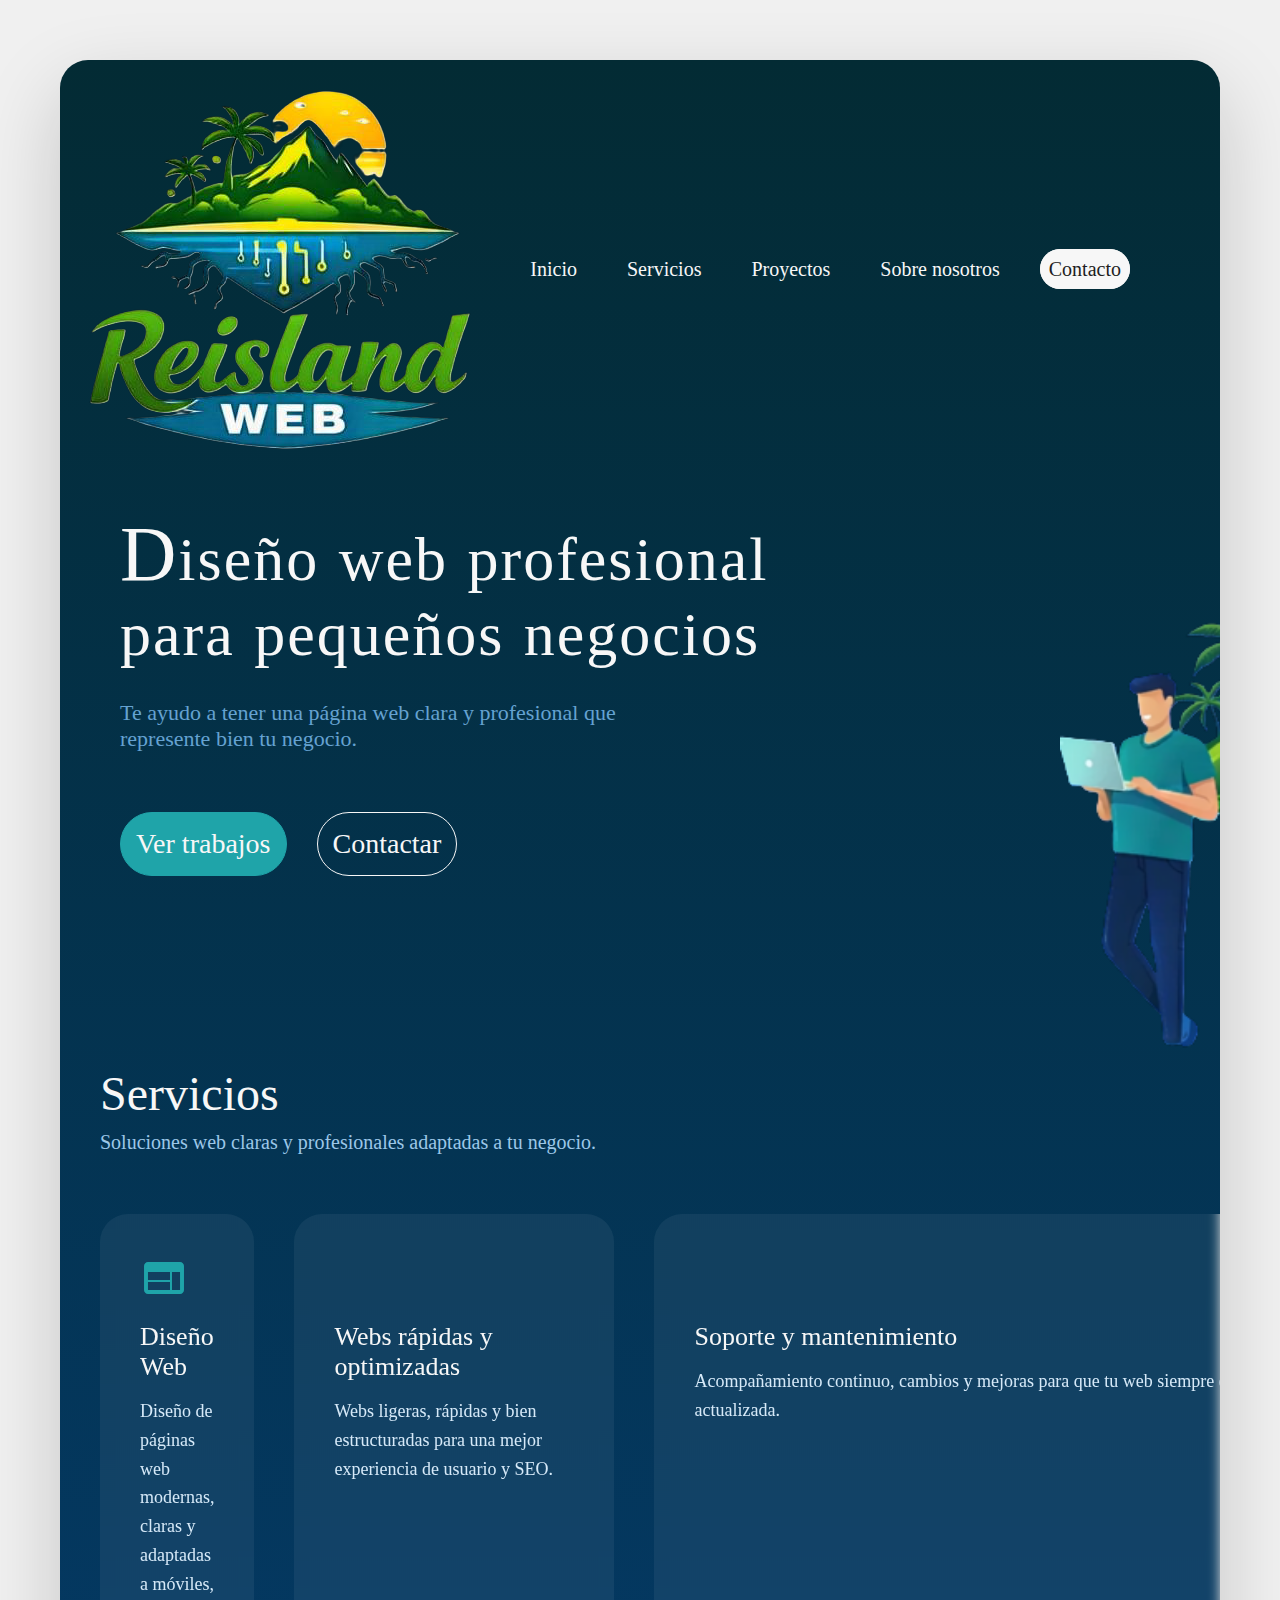
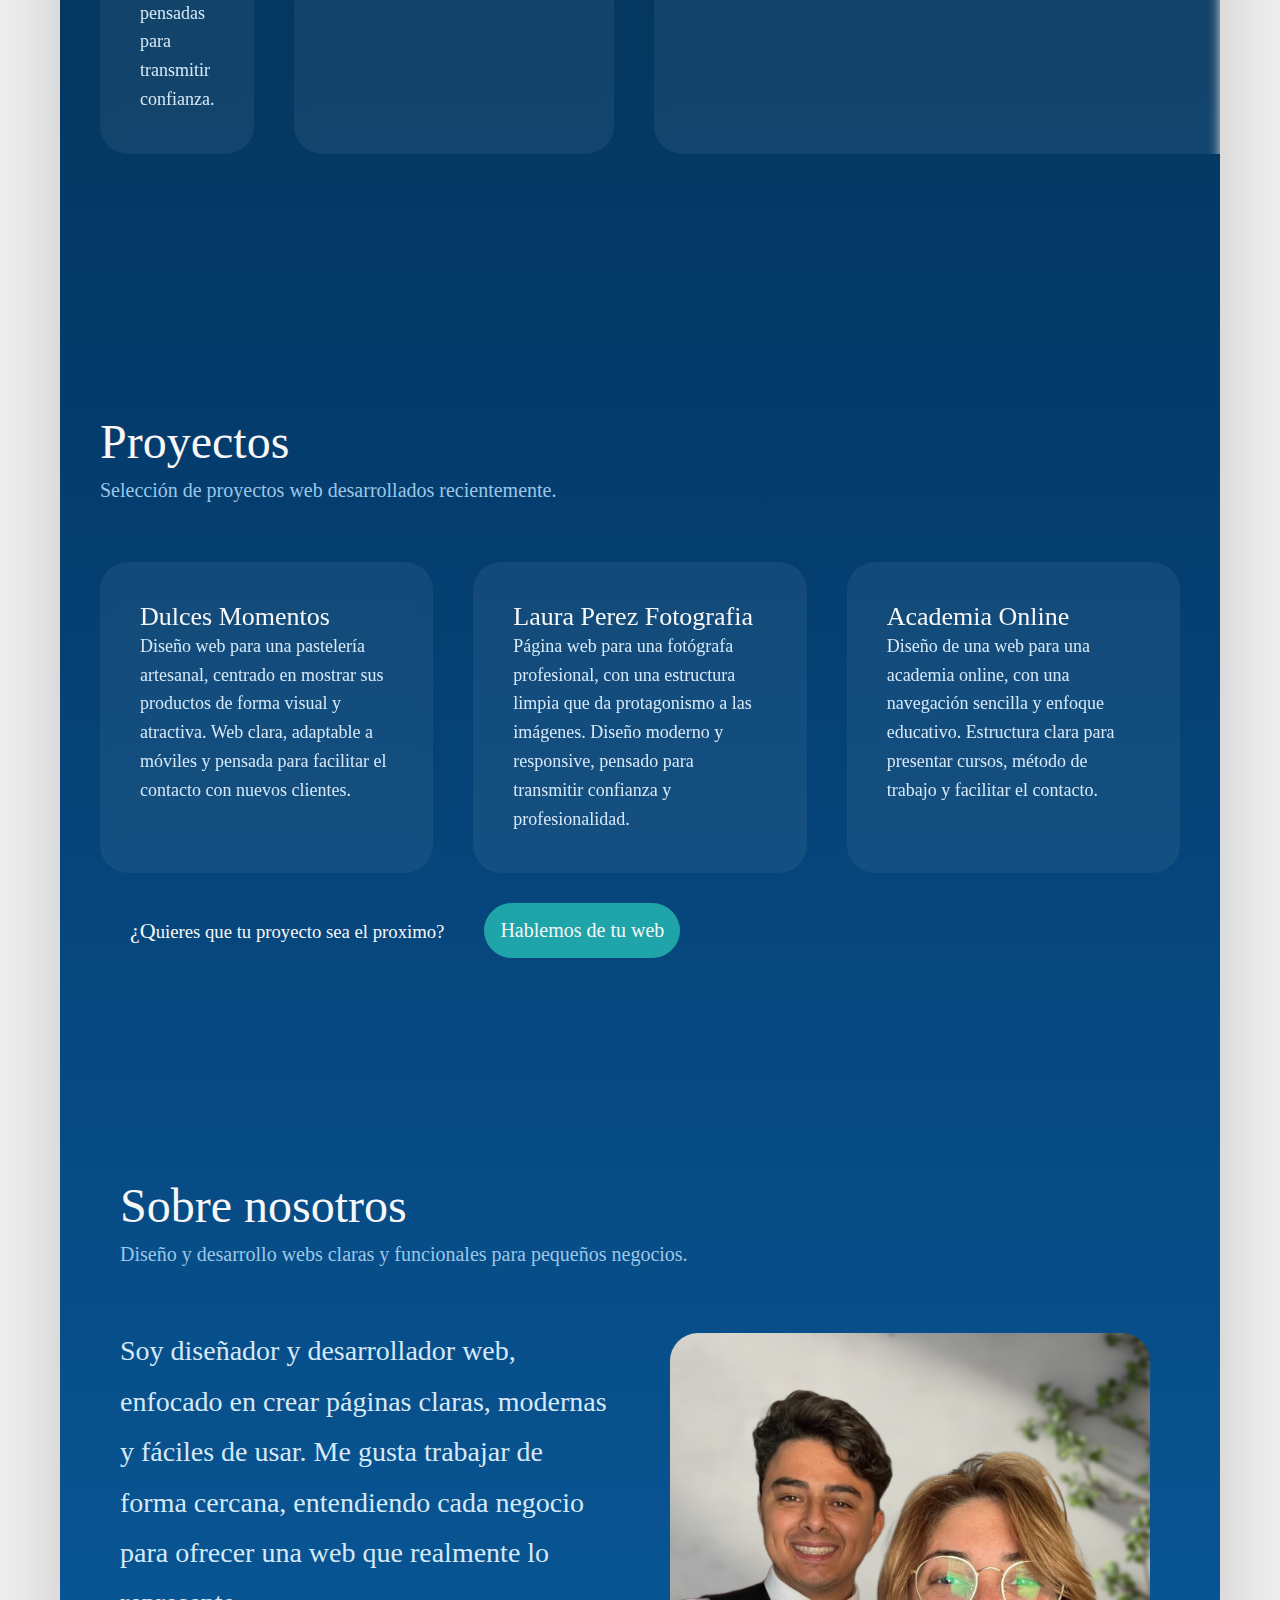
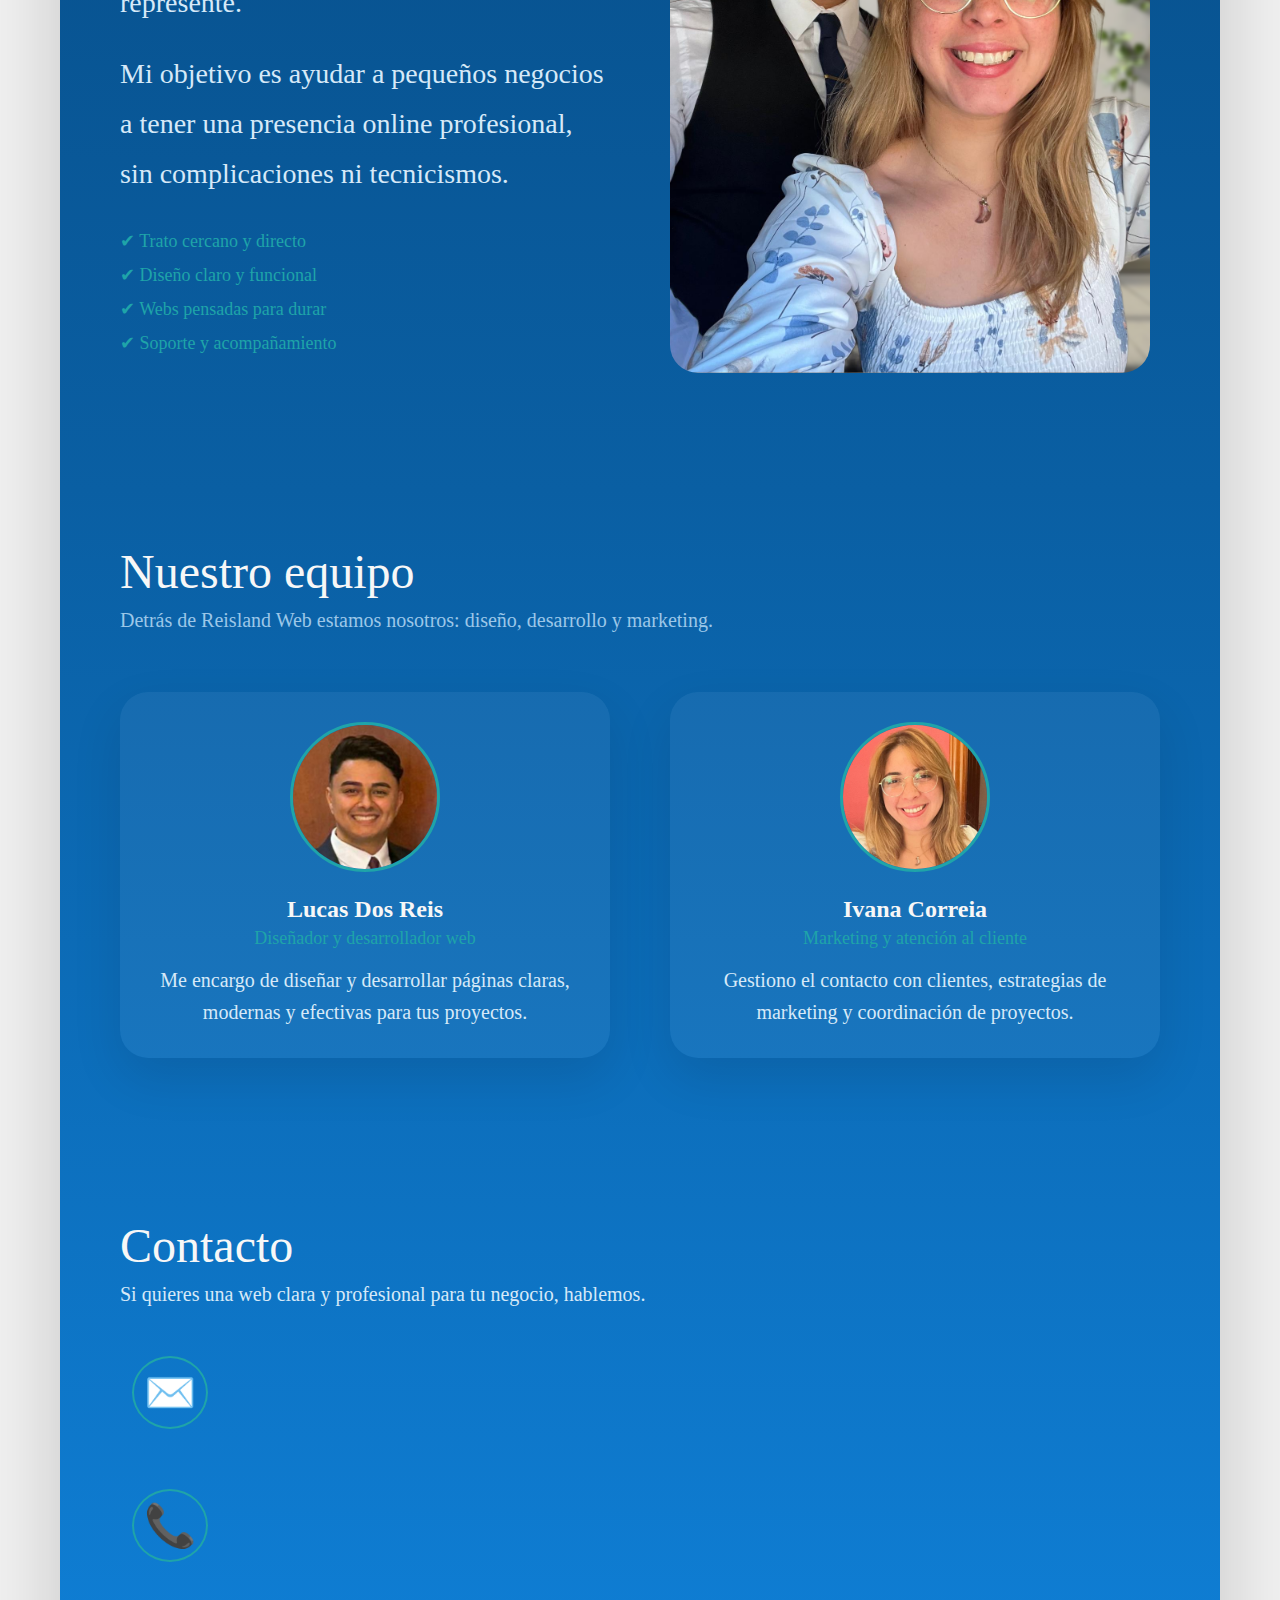
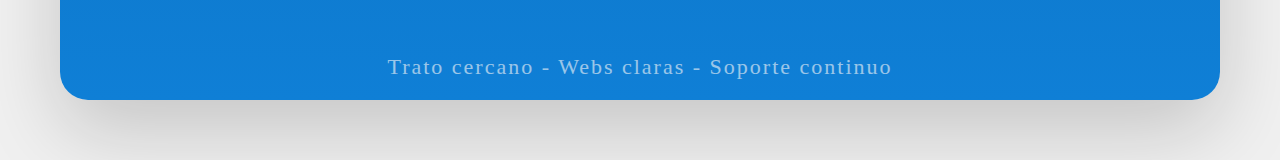
<file: index.html>
<!DOCTYPE html>
<html lang="es">
<head>
    <meta charset="UTF-8">
    <meta name="viewport" content="width=device-width, initial-scale=1.0">
    <title>Reisland-Web</title>
    <link rel="icon" href="logo-small.png">
    <link rel="stylesheet" href="styles.css">
    <meta name="description" content="Diseño y desarrollo web profesional, desarrollo web, como crecer mi negocio" />
    <link rel="stylesheet" href="https://fonts.googleapis.com/icon?family=Material+Icons">
</head>
<body>
    <div class="page-bg">
        <div class="card">

    <!-- DECORACIÓN: OLAS -->
    <!-- <div class="waves">
        <svg class="waves1" viewBox="0 0 1440 320" preserveAspectRatio="none">
            <path d="M0,160 C240,220 480,100 720,130 960,160 1200,220 1440,160"
                class="wave" />
        </svg>
        <svg class="waves2" viewBox="0 0 1440 320" preserveAspectRatio="none">
            <path d="M0,180 C240,240 480,140 720,160 960,180 1200,240 1440,180"
                class="wave" />
        </svg>
        <svg class="waves3" viewBox="0 0 1440 320" preserveAspectRatio="none">
            <path d="M0,200 C240,260 480,160 720,180 960,200 1200,260 1440,200"
                class="wave" />
        </svg>
    </div> -->
    <header>
        <nav class="flex-container">
            <img src="logo.PNG" alt="Reisland Web" class="logo">
            <img src="title-logo.png" alt="Reisland Web" class="title-logo">
            <input type="checkbox" id="menu-toggle">
            <label for="menu-toggle" class="hamburguesa">𓃑</label>
            <ul class="nav-links">
                <li><a href="#inicio">Inicio</a></li>
                <li><a href="#servicios">Servicios</a></li>
                <li><a href="#proyectos">Proyectos</a></li>
                <li><a href="#sobre-mi">Sobre nosotros</a></li>
                <li><a href="#contacto">Contacto</a></li>
            </ul>
        </nav>
    </header>

    <main>
        <section id="inicio" class="inicio-section">
            <h1 class="main-title">Diseño web profesional para pequeños negocios</h1>
            <h3 class="caption">
            Te ayudo a tener una página web clara y profesional que represente bien tu negocio.
            </h3>
            <div class="button-section">
                <a class="start-proyectos" href="#proyectos">Ver trabajos</a>
                <a class="start-contacto" href="#contacto">Contactar</a>
            </div>
            <img src="fonfondo1.PNG" alt="" class="img-logo">
        </section>

        <section id="servicios" class="services-section">
        <h2 class="section-title">Servicios</h2>
        <p class="section-subtitle">
            Soluciones web claras y profesionales adaptadas a tu negocio.
        </p>

        <div class="services-grid">
            <article class="service-card">
                <span class="material-icons">web</span>
                <h3>Diseño Web</h3>
                <p>
                    Diseño de páginas web modernas, claras y adaptadas a móviles,
                    pensadas para transmitir confianza.
                </p>
            </article>

            <article class="service-card">
                <span class="material-icons">speed</span>
                <h3>Webs rápidas y optimizadas</h3>
                <p>
                    Webs ligeras, rápidas y bien estructuradas para una mejor
                    experiencia de usuario y SEO.
                </p>
            </article>

            <article class="service-card">
                <span class="material-icons">support_agent</span>
                <h3>Soporte y mantenimiento</h3>
                <p>
                    Acompañamiento continuo, cambios y mejoras para que tu web
                    siempre esté actualizada.
                </p>
            </article>
        </div>
        </section>
        <section id="proyectos" class="proyect-section">
            <h2 class="proyect-title">Proyectos</h2>
            <p class="proyect-subtitle">Selección de proyectos web desarrollados recientemente.</p>
            <div class="proyect-grid">
                <article class="proyect-card">
                    <h3><a href="pasteleria.html" target="_blank" rel="noopener noreferrer">Dulces Momentos</a></h3> 
                    <p>Diseño web para una pastelería artesanal, centrado en mostrar sus productos de forma visual y atractiva.
                    Web clara, adaptable a móviles y pensada para facilitar el contacto con nuevos clientes.</p>
                </article>
                <article class="proyect-card">
                    <h3><a href="fotografia.html" target="_blank" rel="noopener noreferrer">Laura Perez Fotografia</a></h3>
                    <p>Página web para una fotógrafa profesional, con una estructura limpia que da protagonismo a las imágenes.
                    Diseño moderno y responsive, pensado para transmitir confianza y profesionalidad.</p>
                </article>
                <article class="proyect-card">
                    <h3><a href="academia.html" target="_blank" rel="noopener noreferrer">Academia Online</a></h3> 
                    <p>Diseño de una web para una academia online, con una navegación sencilla y enfoque educativo.
                    Estructura clara para presentar cursos, método de trabajo y facilitar el contacto.</p>
                </article>
            </div>
            <div class="cta-proyect">
                <h3>¿Quieres que tu proyecto sea el proximo?</h3>
                <a class="proyect-contacto" href="#contacto">Hablemos de tu web</a>
            </div>
        </section>

        <section id="sobre-mi" class="about-section">
            <h2 class="section-title">Sobre nosotros</h2>
            <p class="section-subtitle">
                Diseño y desarrollo webs claras y funcionales para pequeños negocios.
            </p>
            <div class="about-grid">
                <div class="about-text">
                    <p>
                        Soy diseñador y desarrollador web, enfocado en crear páginas claras, modernas y fáciles de usar.  
                        Me gusta trabajar de forma cercana, entendiendo cada negocio para ofrecer una web que realmente lo represente.
                    </p>
                    <p>
                        Mi objetivo es ayudar a pequeños negocios a tener una presencia online profesional, sin complicaciones ni tecnicismos.
                    </p>
                    <ul class="about-values">
                        <li>✔ Trato cercano y directo</li>
                        <li>✔ Diseño claro y funcional</li>
                        <li>✔ Webs pensadas para durar</li>
                        <li>✔ Soporte y acompañamiento</li>
                    </ul>
                    
                </div>
                <div class="about-image">
                    <img src="nosotros.png" alt="Sobre mí">
                </div>
            </div>
        </section>
        
        <section id="equipo" class="team-section">
            <h2 class="section-title">Nuestro equipo</h2>
            <p class="section-subtitle">
                Detrás de Reisland Web estamos nosotros: diseño, desarrollo y marketing.
            </p>
            <div class="team-grid">
                <div class="team-member">
                    <img src="lucas.JPG" alt="Lucas Dos Reis" class="team-photo">
                    <h3>Lucas Dos Reis</h3>
                    <p class="role">Diseñador y desarrollador web</p>
                    <p class="description">
                        Me encargo de diseñar y desarrollar páginas claras, modernas y efectivas para tus proyectos.
                    </p>
                </div>
                <div class="team-member">
                    <img src="Ivana1.JPG" alt="Ivana Correia" class="team-photo">
                    <h3>Ivana Correia</h3>
                    <p class="role">Marketing y atención al cliente</p>
                    <p class="description">
                        Gestiono el contacto con clientes, estrategias de marketing y coordinación de proyectos.
                    </p>
                </div>
            </div>
        </section>

        <section id="contacto" class="contact-section">
            <h2 class="section-title">Contacto</h2>
            <p class="section-subtitle">
                Si quieres una web clara y profesional para tu negocio, hablemos.
            </p>
            <div class="contacto--items">
                <div class="contacto--item">
                    <div class="contacto--circulo">
                        ✉️
                    </div>
                    <a href="mailto:reislandweb@gmail.com" class="contacto--texto">reislandweb@gmail.com</a>
                </div>
            <div class="contacto--item">
                <div class="contacto--circulo">
                    📞
                </div>
                <a href="tel:655741618" class="contacto--texto">+34655741618</a>
            <!-- </div>
            <div class="contacto--item"> <div class="contacto--circulo"></div> <a href="https://wa.me/34655741618?text=Hola,%20quiero%20más%20información" target="_blank" class="contacto--texto"> WhatsApp </a>
        </div> -->
        </section>
    </main>
    <footer>
        <p>
            Trato cercano - Webs claras - Soporte continuo
        </p>
    </footer>
    </div>
</div>
</body>

</html>
</file>
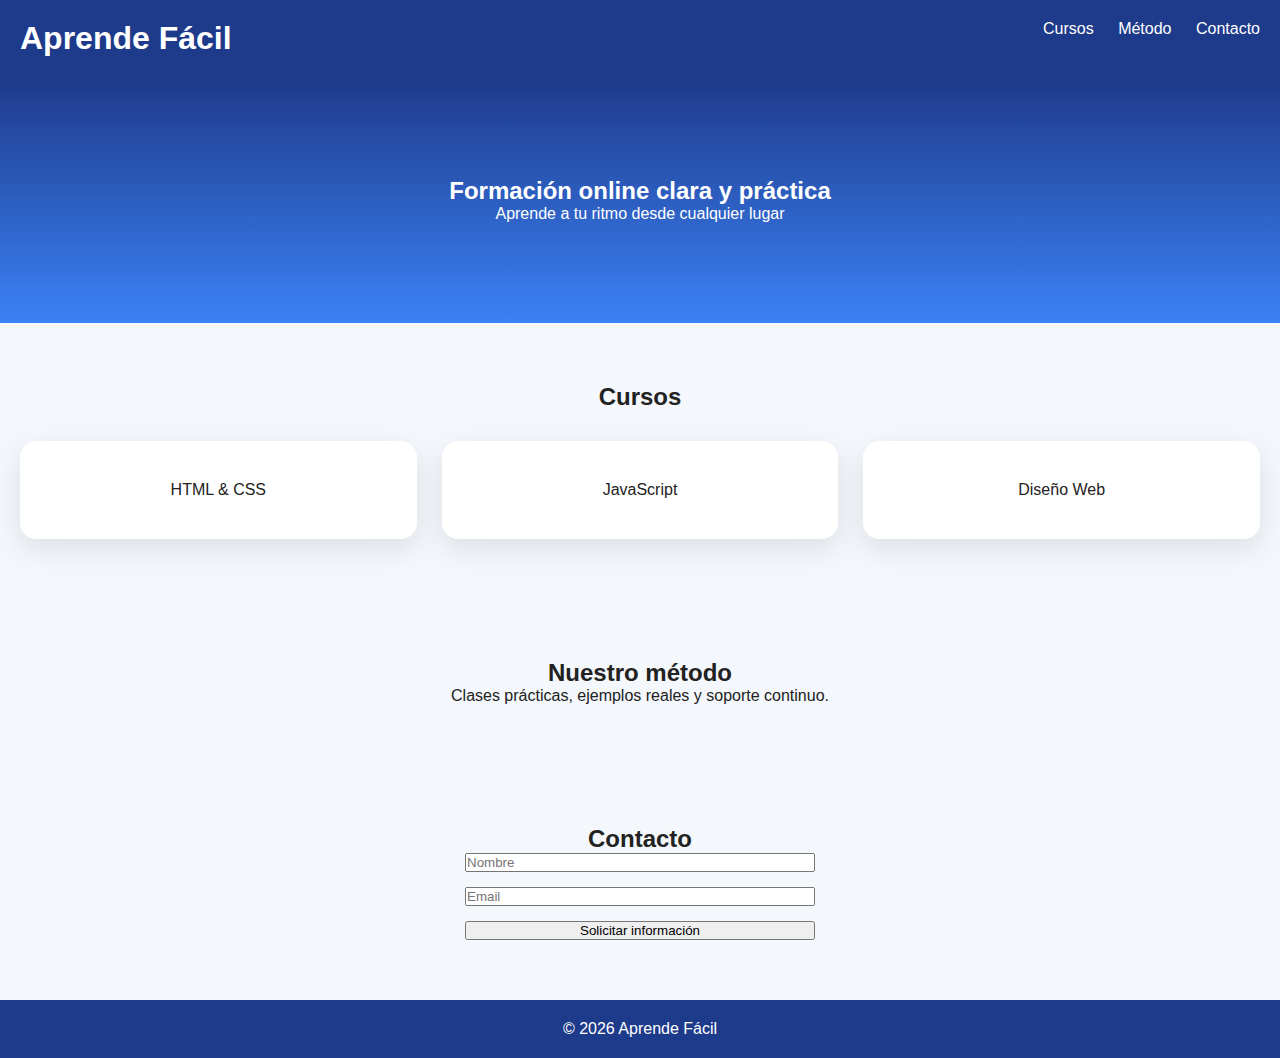
<file: academia.html>
<!DOCTYPE html>
<html lang="es">
<head>
    <meta charset="UTF-8">
    <meta name="viewport" content="width=device-width, initial-scale=1.0">
    <title>Aprende Fácil</title>
    <link rel="stylesheet" href="academia.css">
</head>
<body>

<header class="header">
    <h1 class="logo">Aprende Fácil</h1>
    <nav class="nav">
        <a href="#cursos">Cursos</a>
        <a href="#metodo">Método</a>
        <a href="#contacto">Contacto</a>
    </nav>
</header>

<section class="hero">
    <h2>Formación online clara y práctica</h2>
    <p>Aprende a tu ritmo desde cualquier lugar</p>
</section>

<section id="cursos" class="cursos">
    <h2>Cursos</h2>
    <div class="grid">
        <div class="curso">HTML & CSS</div>
        <div class="curso">JavaScript</div>
        <div class="curso">Diseño Web</div>
    </div>
</section>

<section id="metodo" class="metodo">
    <h2>Nuestro método</h2>
    <p>Clases prácticas, ejemplos reales y soporte continuo.</p>
</section>

<section id="contacto" class="contacto">
    <h2>Contacto</h2>
    <form>
        <input type="text" placeholder="Nombre">
        <input type="email" placeholder="Email">
        <button>Solicitar información</button>
    </form>
</section>

<footer>
    <p>© 2026 Aprende Fácil</p>
</footer>

</body>
</html>
</file>
<file: styles.css>
* {
    margin: 0;
    padding: 0;
    box-sizing: border-box;
}
body {
    background-color: #f0f0f0;
    font-family: letter gothic;
    --color-fondo1: #F7F7F7;
    --color-fondo2: #006903;
    --color-texto: #1e1e1e;
    --color-principal: #3a7d44;
    --color-acento: #1fa4a9;
}
.page-bg {
    margin: 60px;
    display: flex;
    justify-content: center;
    align-items: center;
}
.card {
    position: relative;
    width: 100%;
    min-height: 87vh;
    background: linear-gradient(
        180deg,
        #032b34 0%,
        #043b6b 40%,
        #0a5fa3 75%,
        #0f7fd6 100%
        );
    border-radius: 28px;
    overflow-x: hidden;
    box-shadow: 0 30px 80px rgba(0, 0, 0, 0.18);
}

.flex-container {
    display: flex;
    justify-content: space-between;
    align-items: center;
    flex-wrap: wrap;
}
.title-logo {
    display: none;
}
/* .logo {
    margin: 20px 0px 0px 40px;
    height: 100px;
    border-radius: 100%;
    background-color: var(--color-fondo1);
    padding: 10px;
    align-items: center;
} */
.nav-links a {
    color: var(--color-fondo1);
    text-decoration: none;
    border-radius: 20px;
    padding: 10px;
}

.nav-links li:last-child a {
    align-items: center;
    padding: auto;
    color: var(--color-texto);
    border: 1px solid var(--color-fondo1);
    border-radius: 20px;
    padding: 8px;
    background-color: var(--color-fondo1);
}
.nav-links {
    list-style: none;
    margin: 0px 90px 0px 0px;
    display: flex;
    gap: 30px;
    align-items: center;
    text-align: center;
    font-size: 20px;
}

.nav-links li:hover:nth-child(1) a {
    text-shadow: 0px 0px 40px var(--color-acento);
    background: linear-gradient(#01172c, #023568, #65a2d1);
}
.nav-links li:hover:nth-child(2) a {
    text-shadow: 0px 0px 40px var(--color-acento);
    background: linear-gradient(#01172c, #023568, #65a2d1);
}
.nav-links li:hover:nth-child(3) a {
    text-shadow: 0px 0px 40px var(--color-acento);
    background: linear-gradient(#01172c, #023568, #65a2d1);
}
.nav-links li:hover:nth-child(4) a {
    text-shadow: 0px 0px 40px var(--color-acento);
    background: linear-gradient(#01172c, #023568, #65a2d1);
}

#menu-toggle {
    display: none;
}
.hamburguesa {
    display: none;
    font-size: 30px;
    cursor: pointer;
    user-select: none;
}
/* -- seccion inicio -- */

.inicio-section {
    display: grid;
}
.main-title {
    width: 700px;
    color: var(--color-fondo1);
    font-size: 62px;
    margin: 30px 60px;
    letter-spacing: 2px;
    font-weight: 300;
    word-spacing: 2px;
}
.main-title::first-letter {
    font-size: 78px;
}
.caption {
    font-size: 22px;
    color: #65a2d1;
    width: 500px;
    margin: 0px 60px;
    font-weight: 300;
}
.button-section {
    display: flex;
    margin: 60px 60px;
    gap: 30px;
    align-items: center;
}
.start-proyectos {
    color: var(--color-fondo1);
    text-decoration: none;
    font-size: 28px;
    background-color: var(--color-acento);
    border: 1px solid var(--color-acento);
    border-radius: 40px;
    padding: 15px;
}
.start-contacto {
    color: var(--color-fondo1);
    text-decoration: none;
    font-size: 28px;
    border: 1px solid var(--color-fondo1);
    border-radius: 40px;
    padding: 15px;
}
.img-logo {
    position: absolute;
    height: 550px;
    width: 550px;
    margin: 50px 0px 0px 1000px;
}


/*-- servicios -- */

.services-section {
    padding: 130px 40px;
    color: var(--color-fondo1);
}

.section-title {
    font-size: 48px;
    font-weight: 300;
    margin-bottom: 10px;
    color: var(--color-fondo1);
}

.section-subtitle {
    font-size: 20px;
    color: #9cc7e8;
    margin-bottom: 60px;
    
}

.services-grid {
    display: grid;
    grid-template-columns: repeat(3, 1fr);
    gap: 40px;
}

.service-card {
    background: rgba(255, 255, 255, 0.06);
    border-radius: 28px;
    padding: 40px;
    backdrop-filter: blur(6px);
    transition: transform 0.3s ease, box-shadow 0.3s ease;
}

.service-card:hover {
    transform: translateY(-10px);
    box-shadow: 0 20px 40px rgba(0, 0, 0, 0.25);
}

.service-card span {
    font-size: 48px;
    color: var(--color-acento);
    margin-bottom: 20px;
    display: inline-block;
}

.service-card h3 {
    font-size: 26px;
    font-weight: 400;
    margin-bottom: 15px;
}

.service-card p {
    font-size: 18px;
    line-height: 1.6;
    color: #d6e9f8;
}

/*-- proyect section --*/

.proyect-section {
    padding: 130px 40px;
    color: var(--color-fondo1);
}
.proyect-title {
    font-size: 48px;
    font-weight: 300;
    margin-bottom: 10px;
}
.proyect-subtitle {
    font-size: 20px;
    color: #9cc7e8;
    margin-bottom: 60px;
    max-width: 600px;
}
.proyect-grid {
    display: grid;
    grid-template-columns: repeat(3, 1fr);
    gap: 40px;
    
}
.proyect-card {
    background: rgba(255, 255, 255, 0.06);
    border-radius: 28px;
    padding: 40px;
    backdrop-filter: blur(6px);
    transition: transform 0.3s ease, box-shadow 0.3s ease;
    
}
.proyect-card:hover {
    transform: translateY(-10px);
    box-shadow: 0 20px 40px rgba(0, 0, 0, 0.25);
}
.proyect-card h3 a {
    font-size: 26px;
    font-weight: 400;
    margin-bottom: 15px;
    text-decoration: none;
    color: var(--color-fondo1);
}
.proyect-card p {
    font-size: 18px;
    line-height: 1.6;
    color: #d6e9f8;
}
.cta-proyect {
    display: flex;
    margin: 30px;
    gap: 40px;
    align-items: center;
}
.cta-proyect h3 {
    font-weight: 300;
}
.cta-proyect h3::first-letter {
    font-size: 22px;
}
.proyect-contacto {
    text-decoration: none;
    color: var(--color-fondo1);
    border: 1px solid var(--color-acento);
    border-radius: 30px;
    background-color: var(--color-acento);
    align-items: center;
    padding: 15px;
    font-size: 20px;
}
.proyect-contacto:hover {
    transform: translateY(-10px);
    box-shadow: 0 20px 40px rgba(0, 0, 0, 0.25);
}

/*--sobre nosotros--*/

.about-section {
    padding: 60px 60px;
    color: var(--color-fondo1);
}

.about-grid {
    display: grid;
    grid-template-columns: 1fr 1fr;
    gap: 60px;
    align-items: center;
}

.about-text p {
    font-size: 28px;
    line-height: 1.8;
    margin-bottom: 20px;
    color: #d6e9f8;
}

.about-values {
    list-style: none;
    margin: 30px 0;
    padding: 0;
}

.about-values li {
    font-size: 18px;
    margin-bottom: 12px;
    color: var(--color-acento);
}

.contact-button:hover {
    background-color: #1a7e88;
}

.about-image img {
    width: 30rem;
    border-radius: 28px;
    object-fit: cover;
}
/*--equipo--*/

.team-section {
    padding: 100px 60px;
    color: var(--color-fondo1);
}

.team-grid {
    display: grid;
    grid-template-columns: 1fr 1fr;
    gap: 60px;
    align-items: flex-start;
    margin-top: 50px;
}

.team-member {
    background-color: rgba(255, 255, 255, 0.05);
    border-radius: 28px;
    padding: 30px;
    text-align: center;
    box-shadow: 0 20px 50px rgba(0,0,0,0.1);
    transition: transform 0.3s ease, box-shadow 0.3s ease;
}

.team-member:hover {
    transform: translateY(-5px);
    box-shadow: 0 25px 60px rgba(0,0,0,0.15);
}

.team-photo {
    width: 150px;
    height: 150px;
    border-radius: 100%;
    object-fit: cover;
    margin-bottom: 20px;
    border: 3px solid var(--color-acento);
}

.team-member h3 {
    font-size: 24px;
    margin-bottom: 5px;
    color: var(--color-fondo1);
}

.role {
    font-size: 18px;
    font-weight: 500;
    color: var(--color-acento);
    margin-bottom: 15px;
}

.description {
    font-size: 20px;
    line-height: 1.6;
    color: #d6e9f8;
}

/*--contacto--*/
.contact-section {
    padding: 60px 60px;
    color: var(--color-fondo1);
}

.contact-section .section-title {
    font-size: 48px;
    margin-bottom: 10px;
}

.contact-section .section-subtitle {
    font-size: 20px;
    margin-bottom: 50px;
    color: #d6e9f8;
}
.contacto--items {
    display: flex;
    flex-direction: column;
    margin: 12px;
    gap: 60px;
}
.contacto--item {
    display: flex;
    gap: 20px;
    align-items: center;
}
.contacto--circulo {
    font-size: 42px;
    border: 2px solid var(--color-acento);
    border-radius: 50%;
    padding: 10px;
}
.contacto--circulo:hover {
    transform: translateY(-10px);
    box-shadow: 0 20px 40px rgba(0, 0, 0, 0.25);
}
.contacto--texto {
    text-decoration: none;
    color: var(--color-fondo1);
    font-size: 26px;
    align-self: center;
    transition: opacity .4s ease, transform .2s ease;
    transform: translateX(-10px);
    opacity: 0;
}
.contacto--item:hover .contacto--texto {
    opacity: 1;
    transform: translateX(0px);
}


/*--footer--*/

footer {
    font-size: 22px;
    text-align: center;
    letter-spacing: 2px;
    color: var(--color-fondo1);
    opacity: .6;
    padding: 20px;
}


/*-- Responsive mobile --*/
@media (max-width: 800px)  {
    .hamburguesa {
        display: block;
        color: var(--color-fondo1);
        margin: 30px;
    }
    .nav-links {
        position: fixed; 
        top: 100px;
        border: 1px solid var(--color-acento);
        border-radius: 12px;
        right: -99px;
        flex-direction: column; 
        align-items: end; 
        padding: 20px;
        display: none;
        z-index: 20;
    }
    #menu-toggle:checked + .hamburguesa + .nav-links {
        display: flex;
    }
    .page-bg {
        margin: 2px 2px 2px 2px;
    }
    .card {
        width: 100%;
        height: 100%;
    }
    .logo {
        display: none;
    }
    .title-logo {
        display: flex;
        height: 150px;
    }
    .main-title {
        width: 600px;
        font-size: 50px;
        margin: 0px 40px;
        letter-spacing: 2px;
        font-weight: 300;
        word-spacing: 2px;
    }
    .caption {
        font-size: 22px;
        color: #65a2d1;
        width: 300px;
        margin: 30px 40px;
        font-weight: 300;
    }
    .start-proyectos {
        font-size: 22px;
        padding: 15px;
    }
    .start-contacto {
        font-size: 22px;
        padding: 15px;
    }
    .img-logo {
        display: none;
    }
    footer {
        padding: 20px;
    }
    .services-grid {
        grid-template-columns: 1fr;
    }

    .services-section {
        padding: 80px 30px;
    }

    .section-title {
        font-size: 38px;
    }
    .proyect-grid {
        grid-template-columns: 1fr;
    }

    .proyect-section {
        padding: 80px 30px;
    }

    .proyect-title {
        font-size: 38px;
    }
    .about-grid {
        grid-template-columns: 1fr;
        gap: 40px;
    }

    .about-text, .about-image {
        text-align: center;
    }

    .about-text p {
        font-size: 22px;
        
    }
    .about-image img {
        display: none;
    }
    .contacto--texto {
        opacity: 1;
        font-size: 22px;
    }
    .contacto--circulo {
        font-size: 32px;
        margin: 0px 2px 0px 2px;
    }
    .contacto--items {
        margin: auto;
    }
    .team-grid {
        grid-template-columns: 1fr;
        gap: 40px;
    }

    .team-member {
        padding: 25px;
    }

    .team-photo {
        width: 120px;
        height: 120px;
    }
}
@media (max-width: 600px) {
    .main-title {
        width: 350px;
    }
}




































/* --ANIMACIONES-- */

@keyframes waveMove {
    0% { transform: translateX(0); }
    100% { transform: translateX(-50%); }

}
</file>
<file: academia.css>
* {
    margin: 0;
    padding: 0;
    box-sizing: border-box;
}

body {
    font-family: Arial, sans-serif;
    background: #f4f7fb;
    color: #222;
}

/* Header */
.header {
    padding: 20px;
    background: #1e3a8a;
    color: white;
    display: flex;
    justify-content: space-between;
}

.nav a {
    color: white;
    margin-left: 20px;
    text-decoration: none;
}

/* Hero */
.hero {
    padding: 100px 20px;
    text-align: center;
    background: linear-gradient(#1e3a8a, #3b82f6);
    color: white;
}

/* Cursos */
.cursos {
    padding: 60px 20px;
    text-align: center;
}

.grid {
    display: grid;
    grid-template-columns: repeat(3, 1fr);
    gap: 25px;
    margin-top: 30px;
}

.curso {
    padding: 40px;
    background: white;
    border-radius: 16px;
    box-shadow: 0 10px 30px rgba(0,0,0,.1);
}

/* Método */
.metodo {
    padding: 60px 20px;
    text-align: center;
}

/* Contacto */
.contacto {
    padding: 60px 20px;
    text-align: center;
}

.contacto form {
    display: flex;
    flex-direction: column;
    gap: 15px;
    max-width: 350px;
    margin: auto;
}

/* Footer */
footer {
    padding: 20px;
    background: #1e3a8a;
    color: white;
    text-align: center;
}

/* Responsive */
@media (max-width: 768px) {
    .grid {
        grid-template-columns: 1fr;
    }

    .header {
        flex-direction: column;
        gap: 10px;
    }
}
</file>
